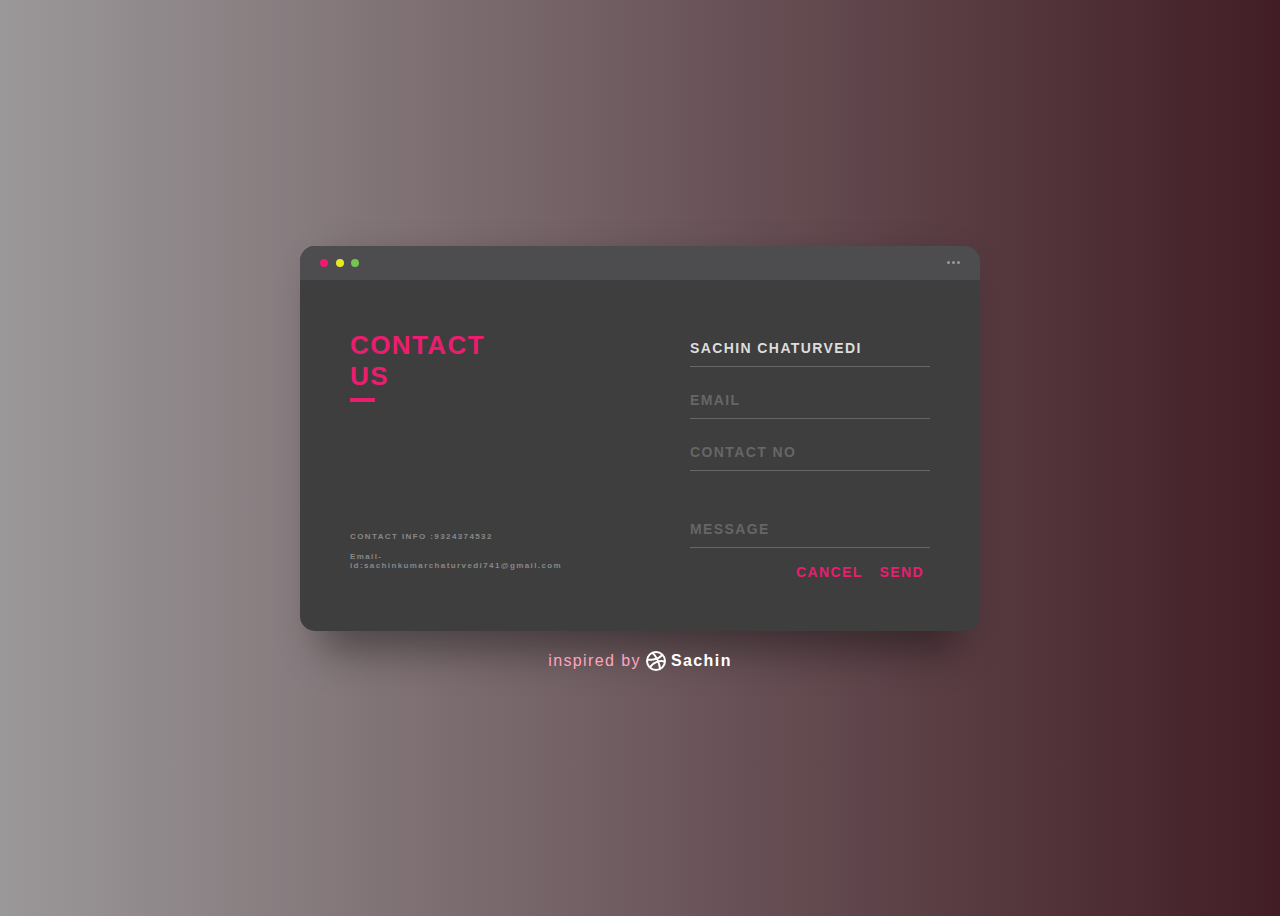
<file: Contact.html>
<!DOCTYPE html>
<html lang="en">
<head>
    <meta charset="UTF-8">
    <meta name="viewport" content="width=device-width, initial-scale=1.0">
    <title>Contact me </title>
    <link rel="stylesheet" href="Contact.css">
</head>
<body>
    <div class="background">
        <div class="container">
          <div class="screen">
            <div class="screen-header">
              <div class="screen-header-left">
                <div class="screen-header-button close"></div>
                <div class="screen-header-button maximize"></div>
                <div class="screen-header-button minimize"></div>
              </div>
              <div class="screen-header-right">
                <div class="screen-header-ellipsis"></div>
                <div class="screen-header-ellipsis"></div>
                <div class="screen-header-ellipsis"></div>
              </div>
            </div>
            <div class="screen-body">
              <div class="screen-body-item left">
                <div class="app-title">
                  <span>CONTACT</span>
                  <span>US</span>
                </div>
                <div class="app-contact">CONTACT INFO :9324374532<br><h4>Email-id:sachinkumarchaturvedi741@gmail.com</h4></div>
                
              </div>
              <div class="screen-body-item">
                <div class="app-form">
                  <div class="app-form-group">
                    <input class="app-form-control" placeholder="NAME" value="sachin Chaturvedi">
                  </div>
                  <div class="app-form-group">
                    <input class="app-form-control" placeholder="EMAIL">
                  </div>
                  <div class="app-form-group">
                    <input class="app-form-control" placeholder="CONTACT NO">
                  </div>
                  <div class="app-form-group message">
                    <input class="app-form-control" placeholder="MESSAGE">
                  </div>
                  <div class="app-form-group buttons">
                    <button class="app-form-button">CANCEL</button>
                    <button class="app-form-button">SEND</button>
                  </div>
                </div>
              </div>
            </div>
          </div>
          <div class="credits">
            inspired by
            <a class="credits-link" href="https://dribbble.com/shots/2666271-Contact" target="_blank">
              <svg class="dribbble" viewBox="0 0 200 200">
                <g stroke="#ffffff" fill="none">
                  <circle cx="100" cy="100" r="90" stroke-width="20"></circle>
                  <path d="M62.737004,13.7923523 C105.08055,51.0454853 135.018754,126.906957 141.768278,182.963345" stroke-width="20"></path>
                  <path d="M10.3787186,87.7261455 C41.7092324,90.9577894 125.850356,86.5317271 163.474536,38.7920951" stroke-width="20"></path>
                  <path d="M41.3611549,163.928627 C62.9207607,117.659048 137.020642,86.7137169 189.041451,107.858103" stroke-width="20"></path>
                </g>
              </svg>
              Sachin
            </a>
          </div>
        </div>
      </div>
      
    
</body>
</html>
</file>
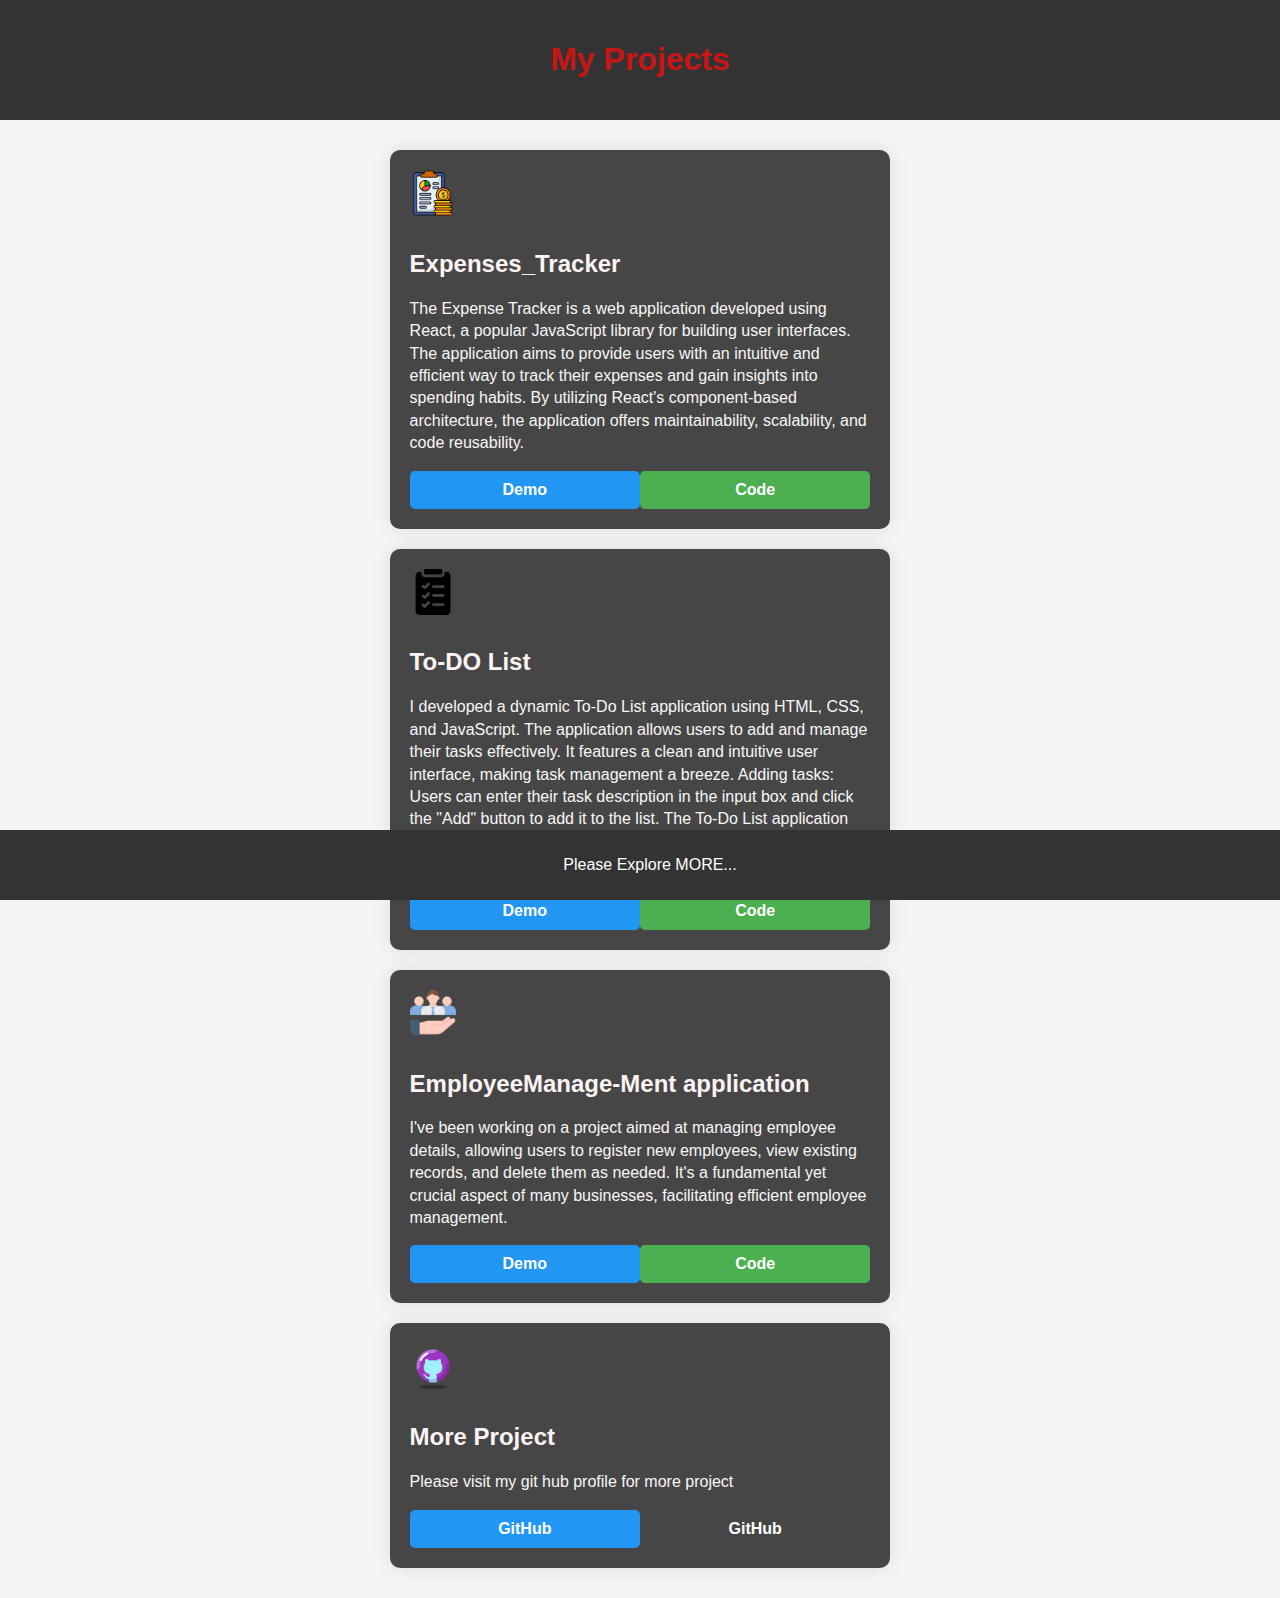
<file: Project.html>
<!DOCTYPE html>
<html lang="en">
<head>
    <meta charset="UTF-8">
    <meta name="viewport" content="width=device-width, initial-scale=1.0">
    <title>Projects</title>
    <link rel="stylesheet" href="Project.css">
</head>
<body>
    <header>
        <h1>My Projects</h1>
    </header>

    <section class="container">

        <!-- Project 1 -->
        <div class="project">
            <img src="budget.png" alt="Project 1 Image">
            <div class="project-details">
                <h2>Expenses_Tracker</h2>
                <p>The Expense Tracker is a web application developed using React, a popular JavaScript library for building
                    user interfaces. The application aims to provide users with an intuitive and efficient way to track their expenses and gain insights into spending habits. By utilizing React's component-based architecture, the
                    application offers maintainability, scalability, and code reusability.</p>
                <div class="buttons">
                    <a href="https://github.com/sachinchaturvedi1/Expenses_Tracker" class="button demo" target="_blank">Demo</a>
                    <a href="https://github.com/sachinchaturvedi1/Expenses_Tracker" class="button code" target="_blank">Code</a>
                </div>
            </div>
        </div>

        <!-- Project 2 -->
        <div class="project">
            <img src="to-do-list.png" alt="Project 2 Image">
            <div class="project-details">
                <h2>To-DO List</h2>
                <p>I developed a dynamic To-Do List application using HTML, CSS, and JavaScript. The application allows users to add and manage their tasks effectively. It features a clean and intuitive user interface, making task management a breeze. Adding tasks: Users can enter their task description in the input box and click the "Add" button to add it to
                    the list. The To-Do List application demonstrates my proficiency in front-end development and my ability to create
                    functional and user-friendly web applications.</p>
                <div class="buttons">
                    <a href="https://github.com/sachinchaturvedi1/To-Do-List" class="button demo" target="_blank">Demo</a>
                    <a href="https://github.com/sachinchaturvedi1/To-Do-List" class="button code" target="_blank">Code</a>
                </div>
            </div>
        </div>
  

        <div class="project">
            <img src="emp.png" alt="Project 3 Image">
            <div class="project-details">
                <h2>EmployeeManage-Ment application</h2>
                <p>I've been working on a project aimed at managing employee details, 
                    allowing users to register new employees, view existing records,
                     and delete them as needed. It's a fundamental yet crucial aspect of many businesses, facilitating efficient employee management.</p>
                <div class="buttons">
                    <a href="https://github.com/sachinchaturvedi1/Expenses_Tracker" class="button demo" target="_blank">Demo</a>
                    <a href="https://github.com/sachinchaturvedi1/Expenses_Tracker" class="button code" target="_blank">Code</a>
                </div>
            </div>
        </div>


        <!-- Add more project divs as needed -->
        <div class="project">
            <img src="git.png" alt="Project 2 Image">
            <div class="project-details">
                <h2>More Project </h2>
                <p>Please visit my git hub profile for more project </p>
                <div class="buttons">
                    <a href="https://github.com/sachinchaturvedi1" class="button demo" target="_blank">GitHub</a>
                    <!-- <a href="project2_code_link" class="button code" target="_blank">Code</a> -->
                    <a href="https://github.com/sachinchaturvedi1" class="button github" target="_blank">GitHub</a>
                </div>
            </div>
          

    </section>

    <footer>
        <p>Please Explore MORE...</p>
    </footer>
</body>
</html>
</file>
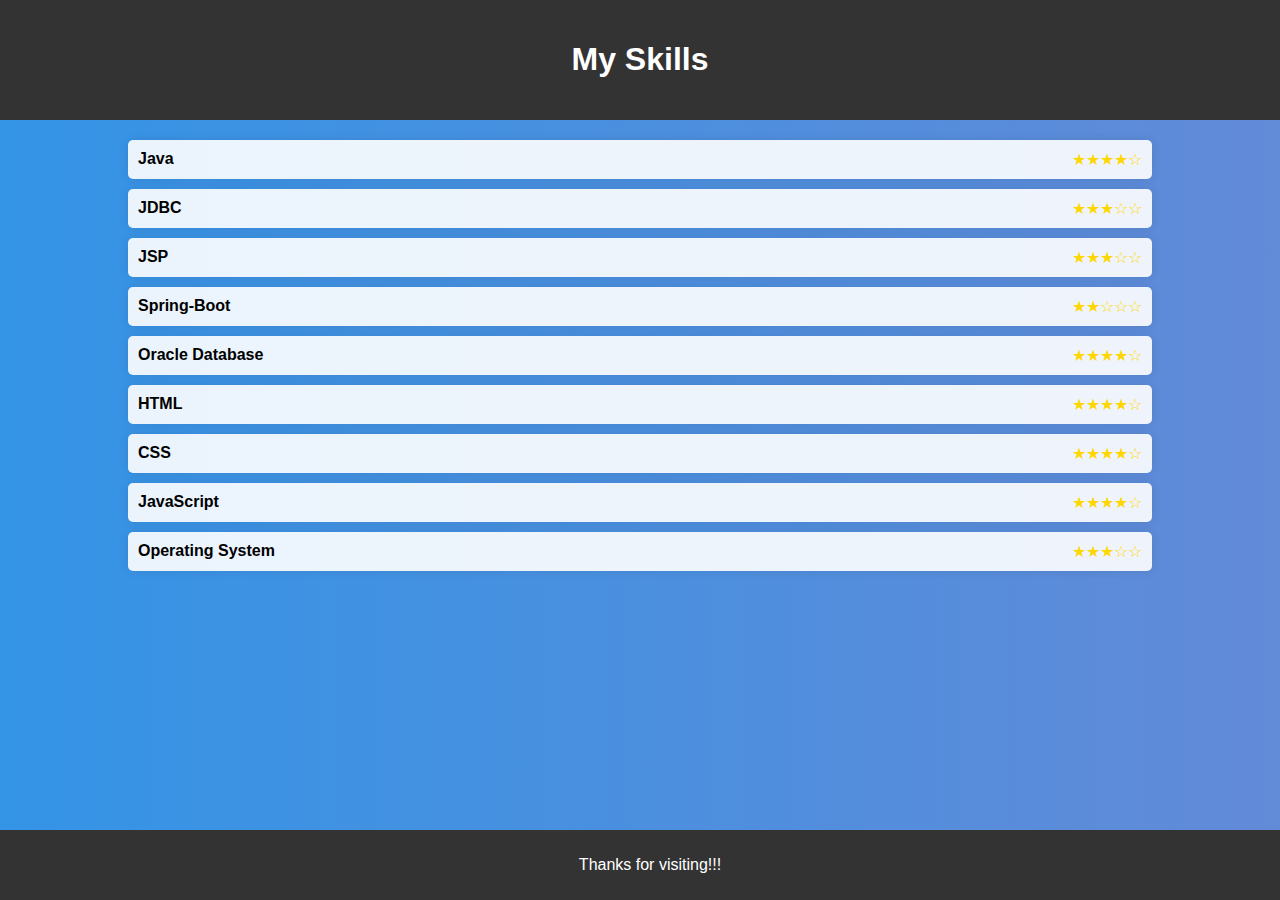
<file: skills.html>
<!DOCTYPE html>
<html lang="en">
<head>
    <meta charset="UTF-8">
    <meta name="viewport" content="width=device-width, initial-scale=1.0">
    <title>Skills</title>
    <link rel="stylesheet" href="skills.css">
</head>
<body>
    <header>
        <h1>My Skills</h1>
    </header>

    <section class="container">
        <ul class="skills-list">
            <li>
                <span class="skill-name">Java</span>
                <div class="skill-rating">★★★★☆</div>
            </li>
            <li>
                <span class="skill-name">JDBC</span>
                <div class="skill-rating">★★★☆☆</div>
            </li>
            <li>
                <span class="skill-name">JSP</span>
                <div class="skill-rating">★★★☆☆</div>
            </li>
            <li>
                <span class="skill-name">Spring-Boot</span>
                <div class="skill-rating">★★☆☆☆</div>
            </li>
            <li>
                <span class="skill-name">Oracle Database</span>
                <div class="skill-rating">★★★★☆</div>
            </li>
            <li>
                <span class="skill-name">HTML</span>
                <div class="skill-rating">★★★★☆</div>
            </li>
            <li>
                <span class="skill-name">CSS</span>
                <div class="skill-rating">★★★★☆</div>
            </li>
            <li>
                <span class="skill-name">JavaScript</span>
                <div class="skill-rating">★★★★☆</div>
            </li>
            <li>
                <span class="skill-name">Operating System</span>
                <div class="skill-rating">★★★☆☆</div>
            </li>
          
        </ul>
    </section>

    <footer>
        <p>Thanks for visiting!!!</p>
    </footer>
</body>
</html>
</file>
<file: Contact.css>
*, *:before, *:after {
    box-sizing: border-box;
    -webkit-font-smoothing: antialiased;
    -moz-osx-font-smoothing: grayscale;
  }
  
  body {
    background: linear-gradient(to right, #9b9899 0%, #421d25 100%);
    font-size: 12px;
  }
  
  body, button, input {
    font-family: 'Montserrat', sans-serif;
    font-weight: 700;
    letter-spacing: 1.4px;
  }
  
  .background {
    display: flex;
    min-height: 100vh;
  }
  
  .container {
    flex: 0 1 700px;
    margin: auto;
    padding: 10px;
  }
  
  .screen {
    position: relative;
    background: #3e3e3e;
    border-radius: 15px;
  }
  
  .screen:after {
    content: '';
    display: block;
    position: absolute;
    top: 0;
    left: 20px;
    right: 20px;
    bottom: 0;
    border-radius: 15px;
    box-shadow: 0 20px 40px rgba(0, 0, 0, .4);
    z-index: -1;
  }
  
  .screen-header {
    display: flex;
    align-items: center;
    padding: 10px 20px;
    background: #4d4d4f;
    border-top-left-radius: 15px;
    border-top-right-radius: 15px;
  }
  
  .screen-header-left {
    margin-right: auto;
  }
  
  .screen-header-button {
    display: inline-block;
    width: 8px;
    height: 8px;
    margin-right: 3px;
    border-radius: 8px;
    background: white;
  }
  
  .screen-header-button.close {
    background: #ed1c6f;
  }
  
  .screen-header-button.maximize {
    background: #e8e925;
  }
  
  .screen-header-button.minimize {
    background: #74c54f;
  }
  
  .screen-header-right {
    display: flex;
  }
  
  .screen-header-ellipsis {
    width: 3px;
    height: 3px;
    margin-left: 2px;
    border-radius: 8px;
    background: #999;
  }
  
  .screen-body {
    display: flex;
  }
  
  .screen-body-item {
    flex: 1;
    padding: 50px;
  }
  
  .screen-body-item.left {
    display: flex;
    flex-direction: column;
  }
  
  .app-title {
    display: flex;
    flex-direction: column;
    position: relative;
    color: #ea1d6f;
    font-size: 26px;
  }
  
  .app-title:after {
    content: '';
    display: block;
    position: absolute;
    left: 0;
    bottom: -10px;
    width: 25px;
    height: 4px;
    background: #ea1d6f;
  }
  
  .app-contact {
    margin-top: auto;
    font-size: 8px;
    color: #888;
  }
  
  .app-form-group {
    margin-bottom: 15px;
  }
  
  .app-form-group.message {
    margin-top: 40px;
  }
  
  .app-form-group.buttons {
    margin-bottom: 0;
    text-align: right;
  }
  
  .app-form-control {
    width: 100%;
    padding: 10px 0;
    background: none;
    border: none;
    border-bottom: 1px solid #666;
    color: #ddd;
    font-size: 14px;
    text-transform: uppercase;
    outline: none;
    transition: border-color .2s;
  }
  
  .app-form-control::placeholder {
    color: #666;
  }
  
  .app-form-control:focus {
    border-bottom-color: #ddd;
  }
  
  .app-form-button {
    background: none;
    border: none;
    color: #ea1d6f;
    font-size: 14px;
    cursor: pointer;
    outline: none;
  }
  
  .app-form-button:hover {
    color: #b9134f;
  }
  
  .credits {
    display: flex;
    justify-content: center;
    align-items: center;
    margin-top: 20px;
    color: #ffa4bd;
    font-family: 'Roboto Condensed', sans-serif;
    font-size: 16px;
    font-weight: normal;
  }
  
  .credits-link {
    display: flex;
    align-items: center;
    color: #fff;
    font-weight: bold;
    text-decoration: none;
  }
  
  .dribbble {
    width: 20px;
    height: 20px;
    margin: 0 5px;
  }
  
  @media screen and (max-width: 520px) {
    .screen-body {
      flex-direction: column;
    }
  
    .screen-body-item.left {
      margin-bottom: 30px;
    }
  
    .app-title {
      flex-direction: row;
    }
  
    .app-title span {
      margin-right: 12px;
    }
  
    .app-title:after {
      display: none;
    }
  }
  
  @media screen and (max-width: 600px) {
    .screen-body {
      padding: 40px;
    }
  
    .screen-body-item {
      padding: 0;
    }
  }
</file>
<file: Project.css>
body {
    font-family: 'Arial', sans-serif;
    margin: 0;
    padding: 0;
    background-color: #f5f5f5;
}

header {
    background-color: rgb(51, 51, 51);
    color: #c71616;
    text-align: center;
    padding: 20px;
}

.container {
    width: 80%;
    margin: 20px auto;
    display: flex;
    flex-wrap: wrap;
    justify-content: space-around;
}

.project {
    width: 45%;
    margin: 10px;
    background-color: #474646;
    padding: 20px;
    border-radius: 10px;
    box-shadow: 0 0 20px rgba(0, 0, 0, 0.1);
    overflow: hidden;
    transition: transform 0.3s ease;
    color: white;
}

.project:hover {
    transform: scale(1.05);
}

.project img {
    width: 10%;
    border-radius: 8px;
    margin-bottom: 10px;
}

.project-details {
    text-align: left;
}

.project h2 {
    color: #fcf4f4;
}

.project p {
    color: #f7f7f7;
    line-height: 1.4;
}

.buttons {
    display: flex;
    justify-content: space-between;
}

.button {
    flex: 1;
    display: inline-block;
    padding: 10px;
    text-align: center;
    text-decoration: none;
    color: #fff;
    border-radius: 5px;
    font-weight: bold;
    cursor: pointer;
    transition: background-color 0.3s ease;
}

.demo {
    background-color: #2196F3; /* Blue */
}

.code {
    background-color: #4CAF50; /* Green */
}

.button:hover {
    background-color: #333;
}

footer {
    background-color: #333;
    color: #fff;
    text-align: center;
    padding: 10px;
    position: fixed;
    bottom: 0;
    width: 100%;
}
</file>
<file: skills.css>
body {
    font-family: 'Arial', sans-serif;
    margin: 0;
    padding: 0;
    background: linear-gradient(to right, #3494e6, #ec6ead);
    background-size: 400% 400%;
    animation: gradientAnimation 15s ease infinite;
}

@keyframes gradientAnimation {
    0% {
        background-position: 0% 50%;
    }
    50% {
        background-position: 100% 50%;
    }
    100% {
        background-position: 0% 50%;
    }
}

header {
    background-color: #333;
    color: #fff;
    text-align: center;
    padding: 20px;
}

.container {
    width: 80%;
    margin: 20px auto;
}

.skills-list {
    list-style: none;
    padding: 0;
}

.skills-list li {
    display: flex;
    justify-content: space-between;
    align-items: center;
    margin-bottom: 10px;
    background-color: rgba(255, 255, 255, 0.9);
    padding: 10px;
    border-radius: 5px;
    box-shadow: 0 0 10px rgba(0, 0, 0, 0.1);
}

.skill-name {
    font-weight: bold;
}

.skill-rating {
    color: #FFD700; /* gold color */
}

footer {
    background-color: #333;
    color: #fff;
    text-align: center;
    padding: 10px;
    position: fixed;
    bottom: 0;
    width: 100%;
}
</file>
